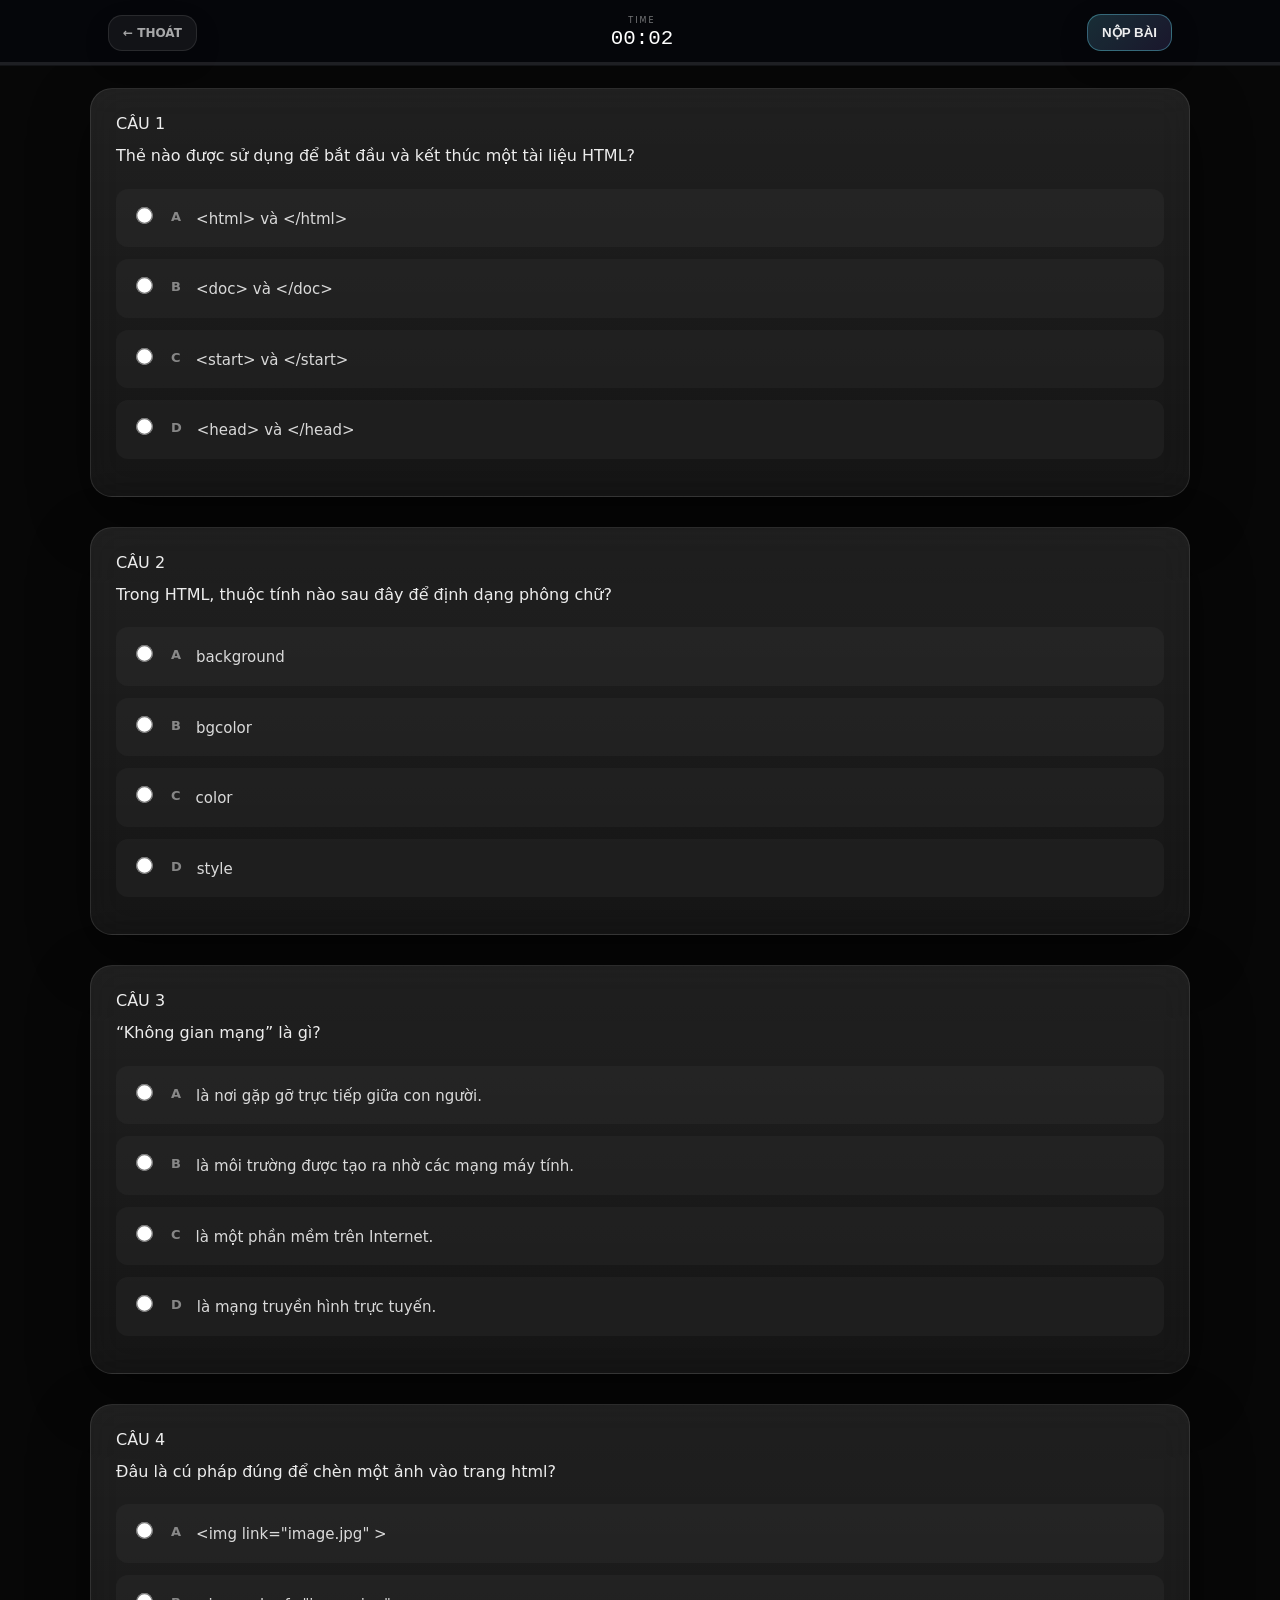
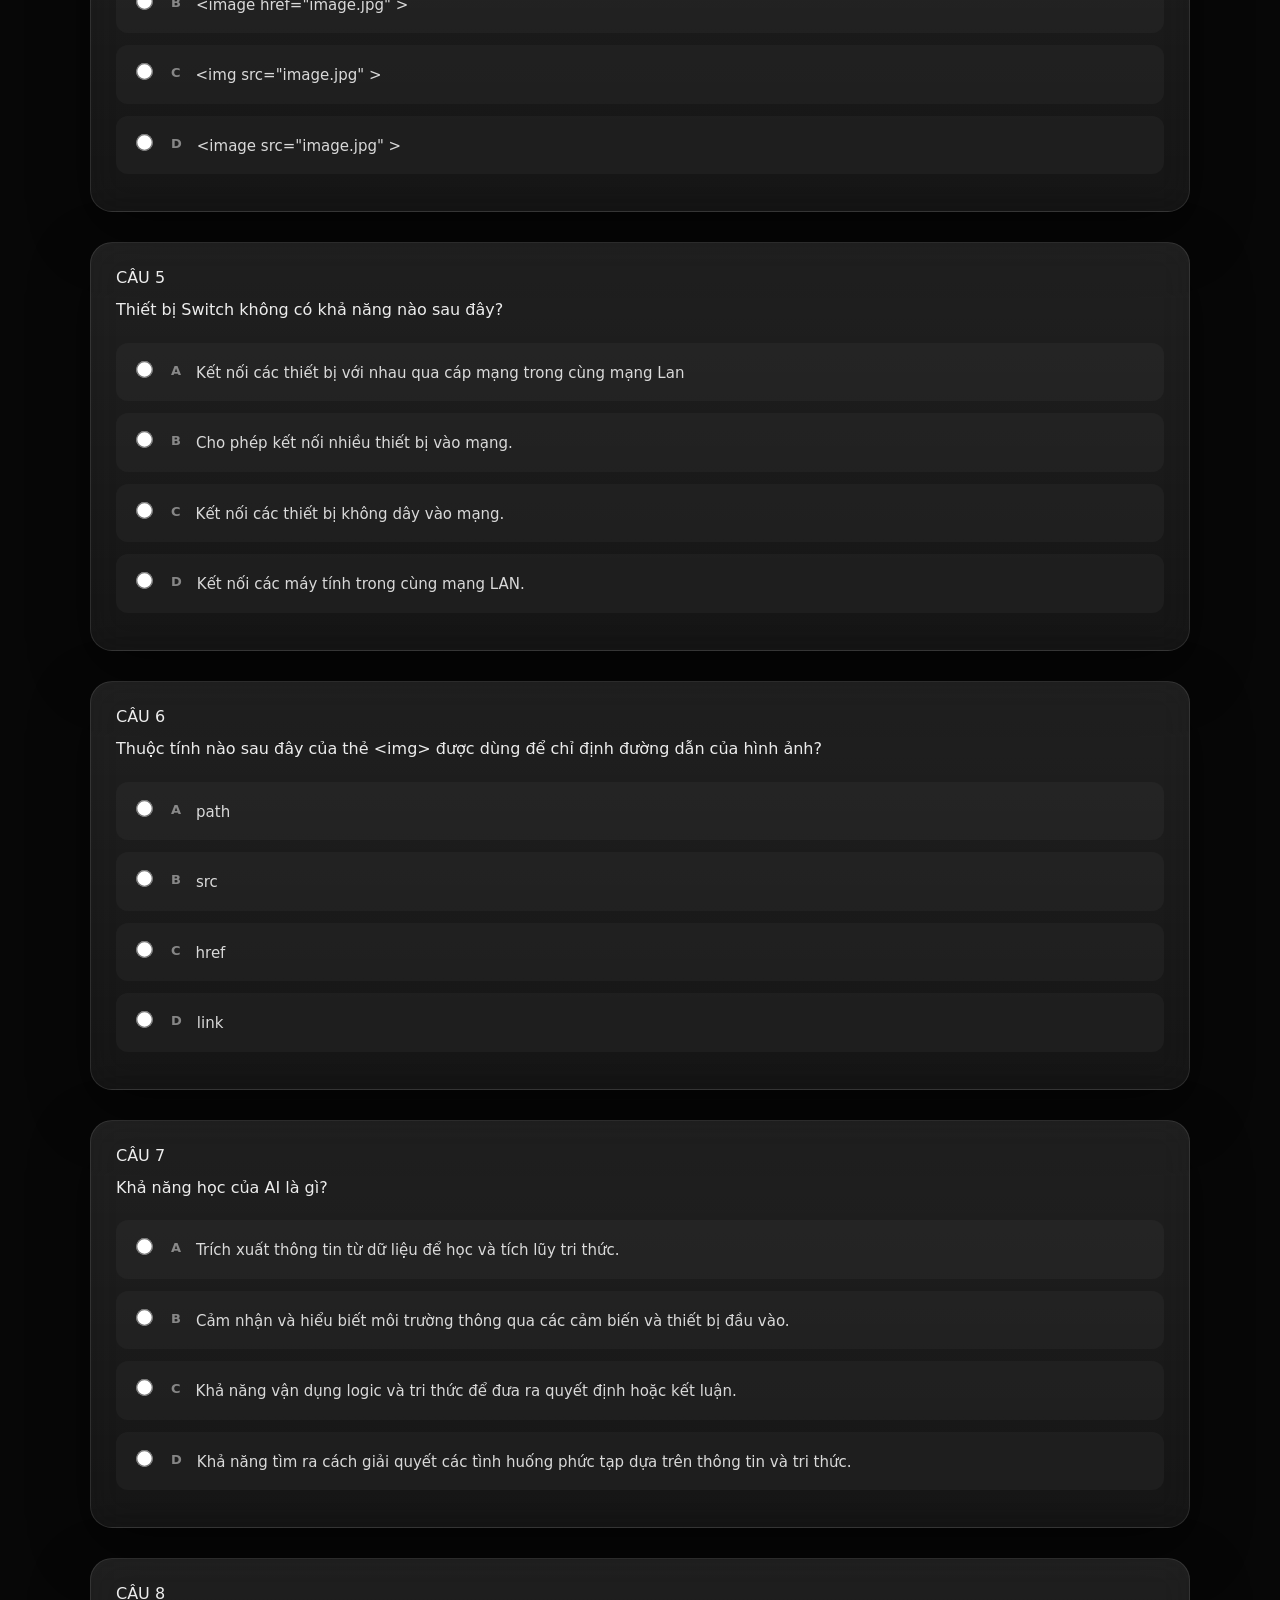
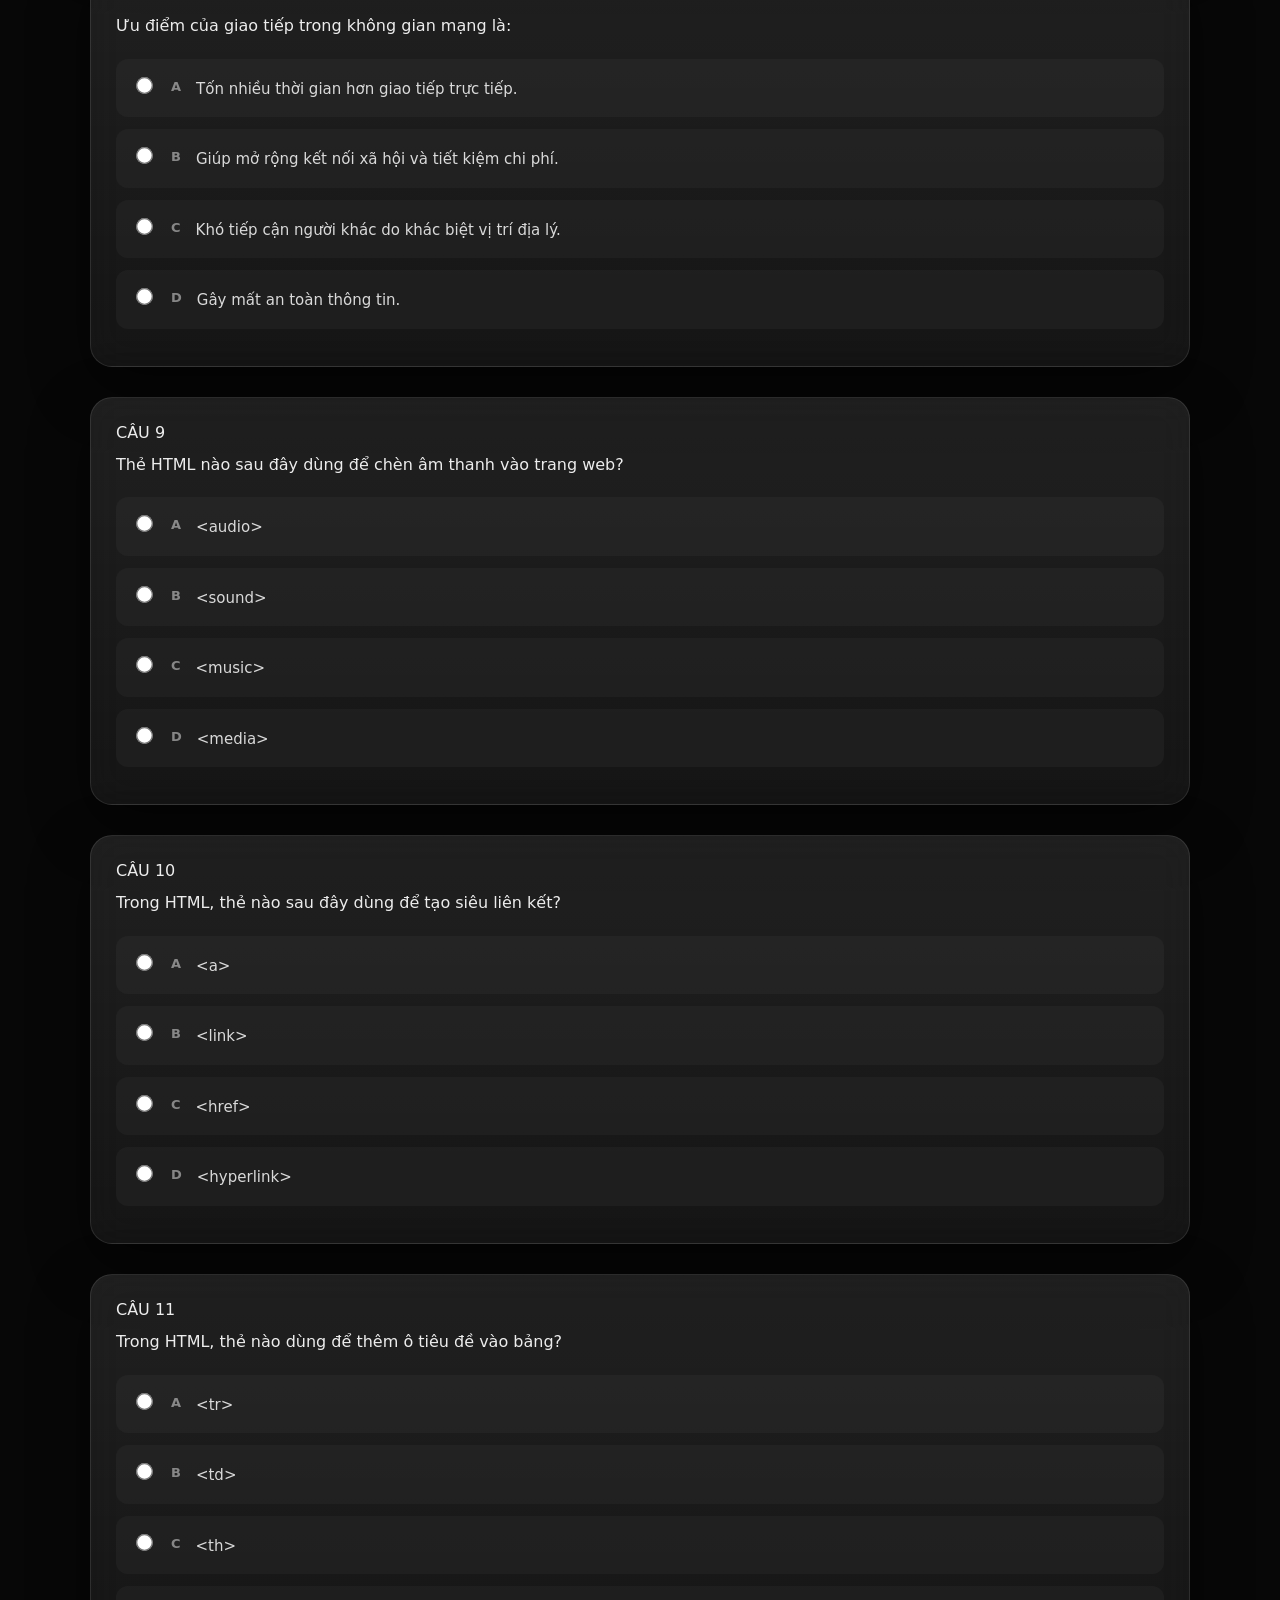
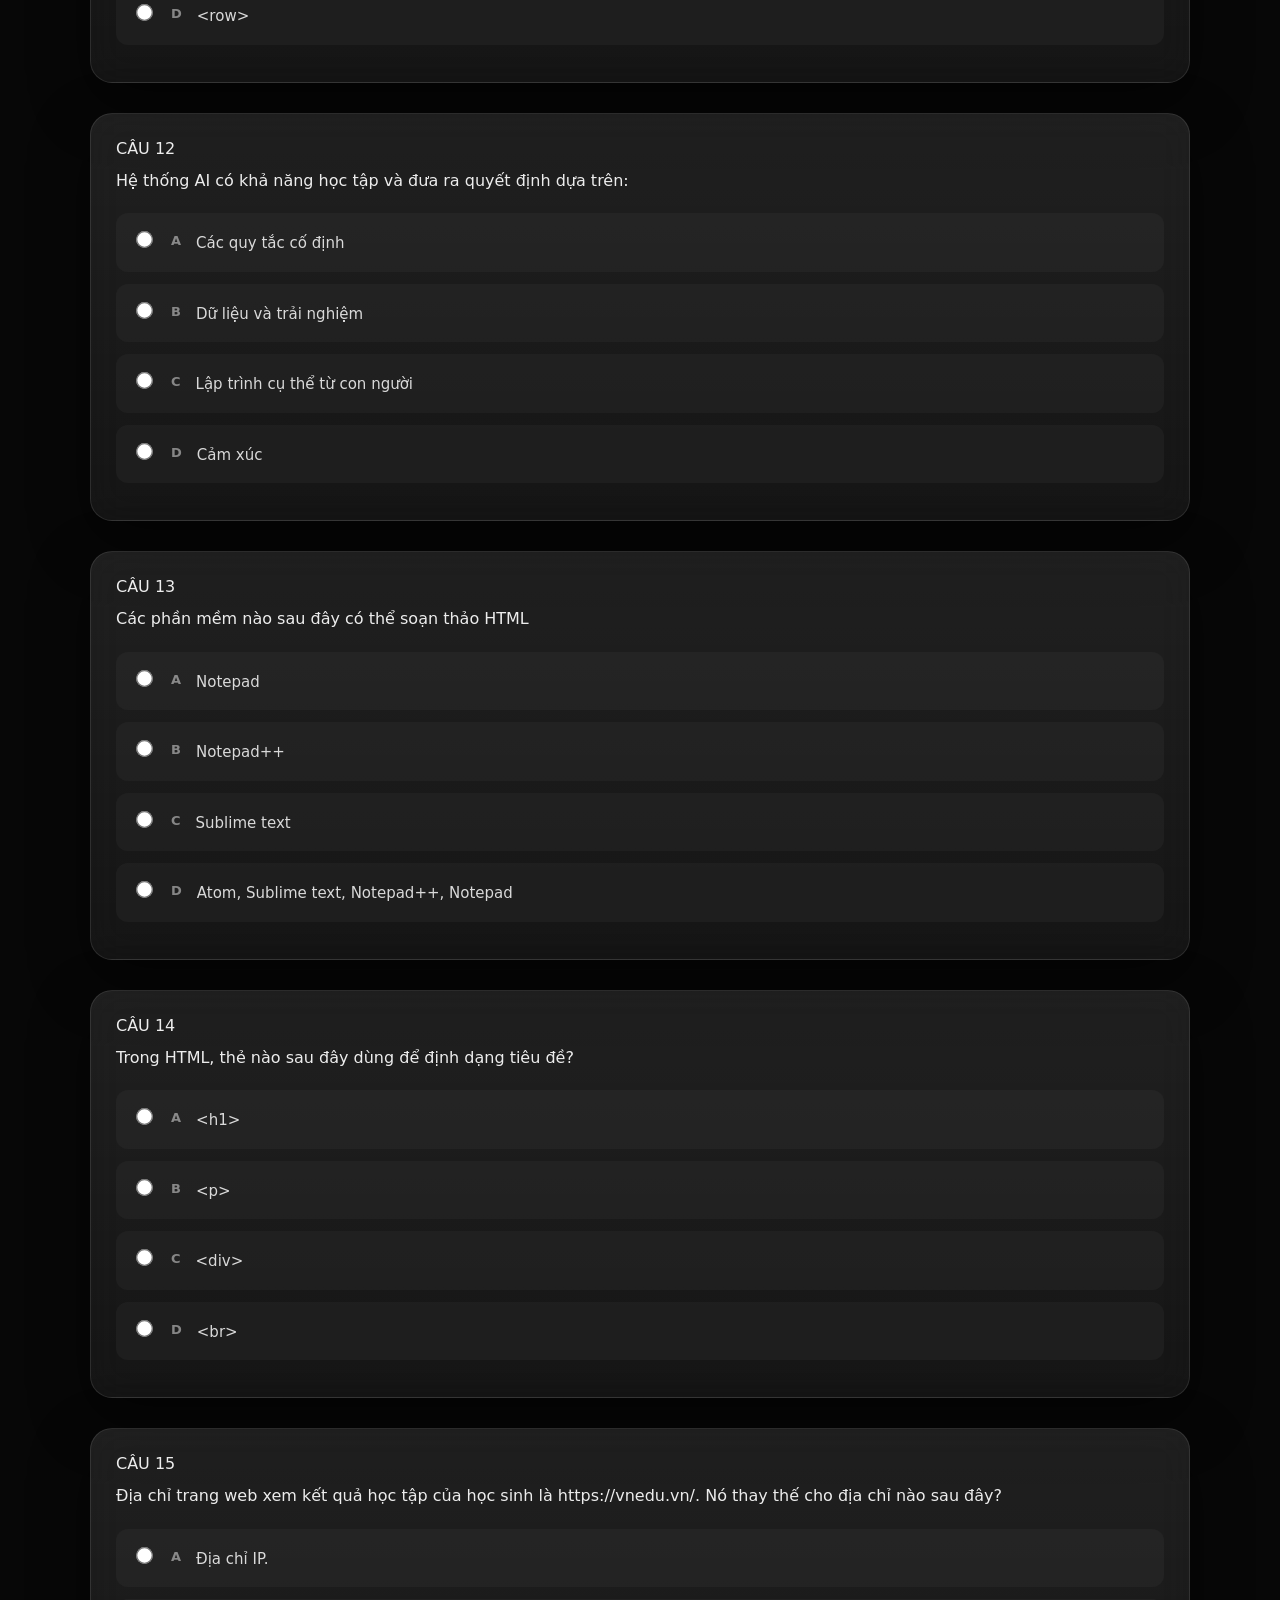
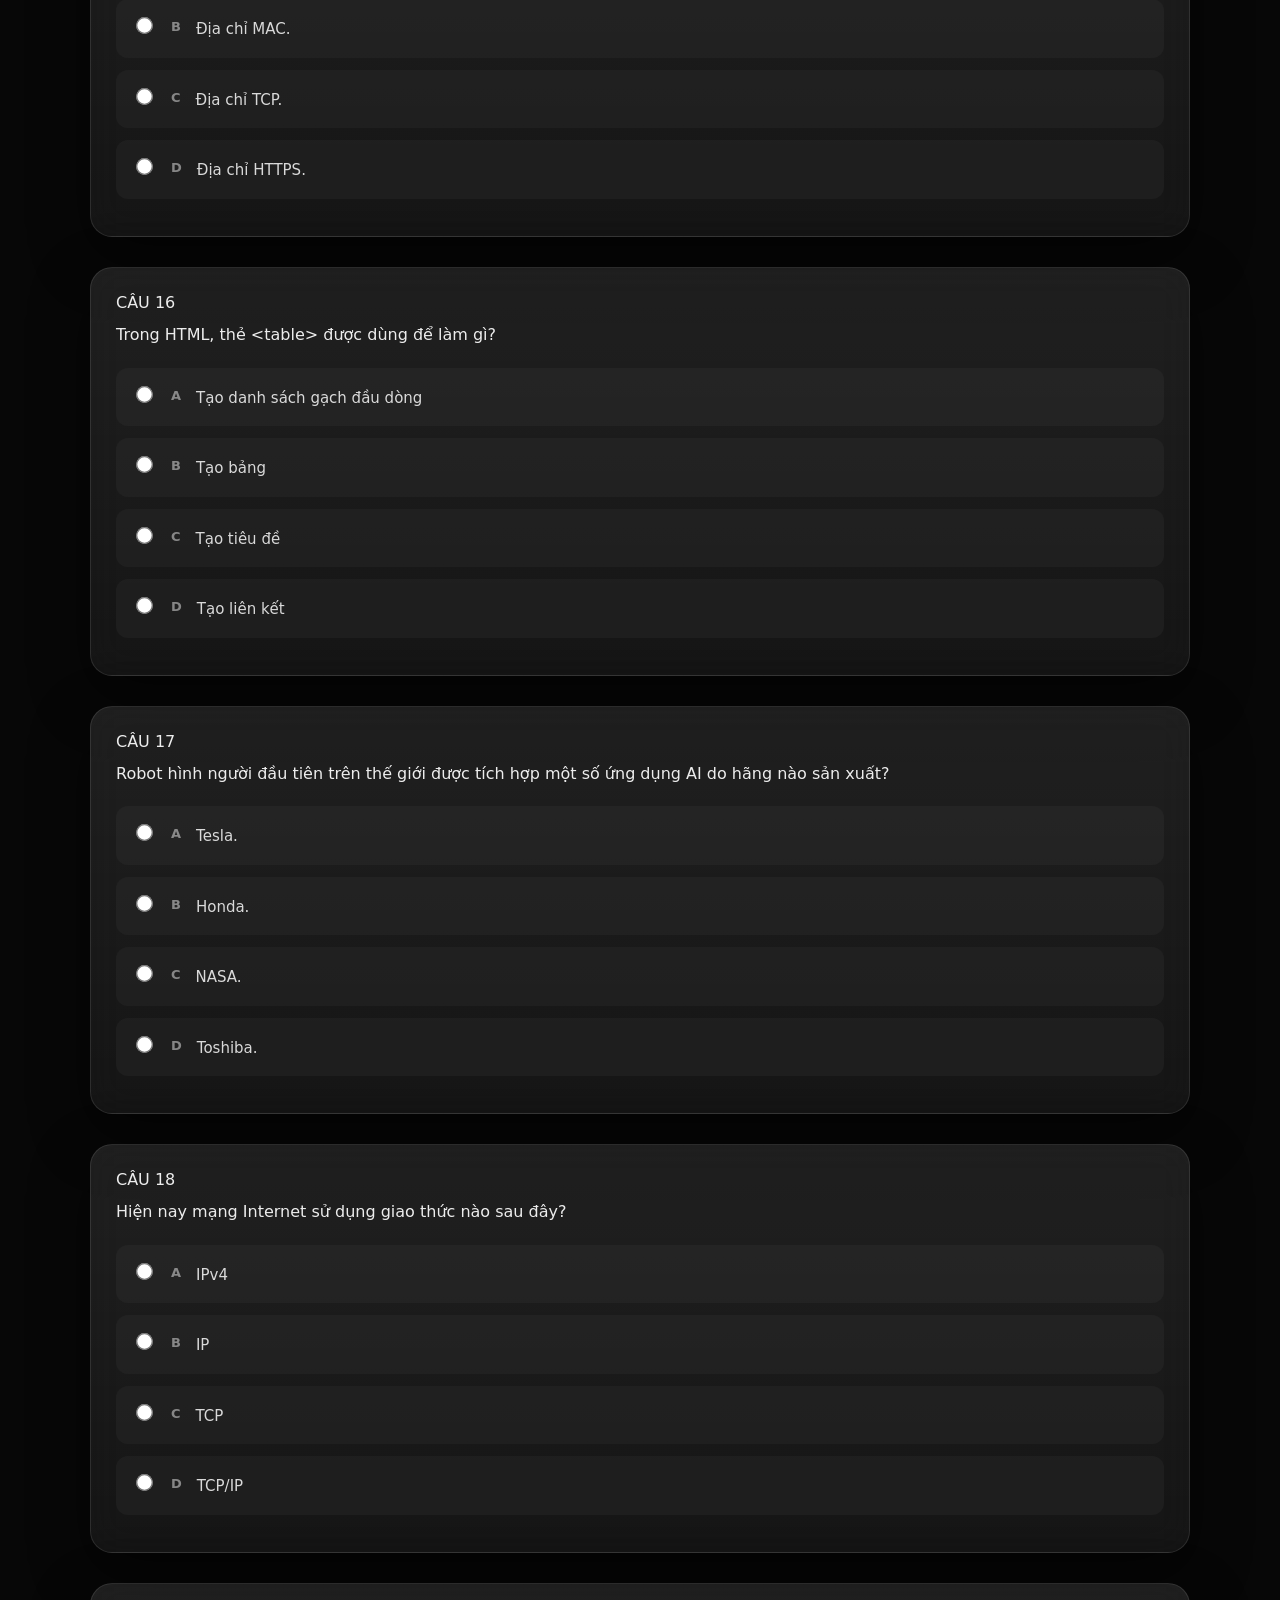
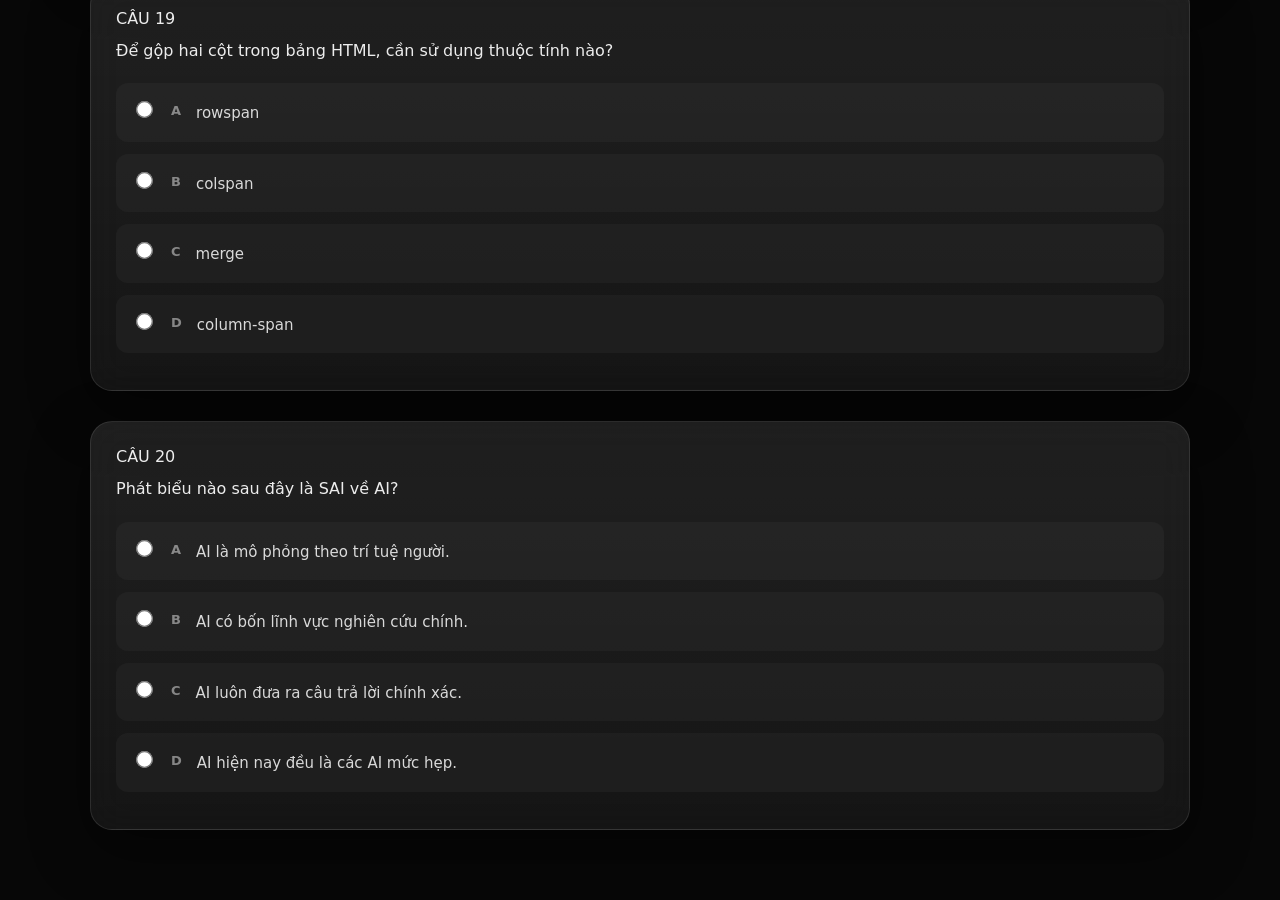
<file: quiz.html>
<!DOCTYPE html>
<html lang="vi">
<head>
  <meta charset="UTF-8" />
  <meta name="viewport" content="width=device-width, initial-scale=1.0" />
  <title>Làm bài - Duy Tien</title>
  <link rel="stylesheet" href="styles.css" />
  <link rel="stylesheet" href="https://cdnjs.cloudflare.com/ajax/libs/font-awesome/6.0.0/css/all.min.css">
</head>
<body class="quiz-only">
  <div class="page-shell">
    <nav class="navbar" style="background: rgba(6,7,11,0.95); backdrop-filter: blur(25px); border-bottom: 1px solid rgba(255,255,255,0.05); z-index: 100;">
      <div class="nav-inner">
        <a href="mode.html" class="btn btn-ghost" style="font-size:12px; opacity: 0.7;">← THOÁT</a>
        
        <div class="timer-wrapper">
            <span class="timer-label">TIME</span>
            <div id="quizTimer" class="timer-text">00:00</div>
        </div>

        <button class="btn btn-primary btn-submit-elegant" id="preSubmitBtn" onclick="showConfirmModal()">NỘP BÀI</button>
      </div>
      <div class="progress-container">
        <div class="progress-bar" id="progressBar"></div>
      </div>
    </nav>

    <section class="section">
      <div class="section-inner" id="quizContainer">
        </div>
      
      <div id="finalResult" class="glass-card result-card-final hidden">
        <div class="result-header">HOÀN THÀNH</div>
        <div class="result-grid">
            <div class="res-item">
                <span class="res-label">ĐIỂM SỐ</span>
                <span class="res-value" id="resScore">0.00</span>
            </div>
            <div class="res-divider"></div>
            <div class="res-item">
                <span class="res-label">THỜI GIAN</span>
                <span class="res-value" id="resTime">00:00</span>
            </div>
        </div>
        <div class="result-actions">
            <button class="btn btn-primary" onclick="location.reload()">LÀM LƯỢT MỚI</button>
            <button class="btn btn-ghost" id="filterWrongBtn" onclick="toggleWrongAnswers()" style="margin-top:10px; font-size:12px; border:1px solid rgba(255,255,255,0.2);">
                <i class="fas fa-filter"></i> CHỈ XEM CÂU SAI
            </button>
            <a href="mode.html" class="btn btn-ghost" style="margin-top:10px; display:block; font-size:12px;">QUAY VỀ CHẾ ĐỘ</a>
        </div>
      </div>
    </section>
  </div>

  <div id="confirmModal" class="modal-overlay hidden">
    <div class="modal-content glass-card">
      <h3>Nộp bài ngay?</h3>
      <p style="opacity: 0.7; font-size: 14px; margin: 10px 0 20px;">Bạn có chắc chắn muốn kết thúc bài thi và xem điểm số?</p>
      <div class="modal-actions">
        <button class="btn btn-ghost" onclick="closeConfirmModal()">Hủy</button>
        <button class="btn btn-primary" onclick="handleGrade()">Đồng ý</button>
      </div>
    </div>
  </div>

  <style>
    /* Custom CSS cho giao diện sang trọng */
    :root {
        --glass-border: rgba(255, 255, 255, 0.1);
        --glass-bg: rgba(255, 255, 255, 0.03);
        --primary-accent: #3ddc97; /* Màu xanh mint */
    }

    /* Progress Bar */
    .progress-container { width: 100%; height: 3px; background: rgba(255,255,255,0.1); position: absolute; bottom: 0; left: 0; }
    .progress-bar { height: 100%; background: var(--primary-accent); width: 0%; transition: width 0.3s ease; box-shadow: 0 0 10px var(--primary-accent); }

    /* Timer tinh tế */
    .timer-wrapper { text-align: center; }
    .timer-label { display: block; font-size: 8px; letter-spacing: 2px; opacity: 0.5; margin-bottom: 2px; }
    .timer-text { font-family: 'Courier New', monospace; font-size: 1.3rem; font-weight: 200; color: #fff; }

    /* Câu hỏi & Đáp án */
    .question-card { margin-bottom: 30px; border: 1px solid var(--glass-border); padding: 25px !important; transition: border 0.5s ease; position: relative; }
    .question-card.unanswered { border-color: rgba(255, 92, 122, 0.4) !important; background: rgba(255, 92, 122, 0.02); }
    /* Hiệu ứng ẩn câu đúng khi lọc */
    .question-card.hidden-by-filter { display: none; }
    
    .option-item { 
        display: flex; align-items: flex-start; gap: 15px; padding: 16px; 
        border-radius: 12px; background: var(--glass-bg); margin-top: 10px; 
        border: 1px solid transparent; cursor: pointer; transition: 0.3s;
    }
    .option-item:hover { background: rgba(255,255,255,0.08); border-color: rgba(255,255,255,0.1); }
    
    .option-text-content {
        font-size: 15px; opacity: 0.9; flex: 1; word-break: break-word; overflow-wrap: anywhere; line-height: 1.4; margin-top: 2px;
    }
    .option-label-char { opacity: 0.5; font-size: 13px; font-weight: bold; flex-shrink: 0; margin-top: 3px; }

    /* Feedback tinh tế */
    .correct-choice { border-color: rgba(61, 220, 151, 0.5) !important; box-shadow: 0 0 15px rgba(61, 220, 151, 0.1); }
    .wrong-choice { border-color: rgba(255, 92, 122, 0.4) !important; }

    /* Bảng kết quả Luxury */
    .result-card-final {
        margin: 40px auto; max-width: 480px; width: 100%;
        padding: 50px 30px !important; text-align: center;
        border-radius: 24px; border: 1px solid rgba(255,255,255,0.15) !important;
        background: linear-gradient(180deg, rgba(255,255,255,0.08) 0%, rgba(255,255,255,0.02) 100%) !important;
        box-shadow: 0 30px 60px rgba(0,0,0,0.5);
    }
    .result-header { font-size: 10px; letter-spacing: 5px; opacity: 0.6; margin-bottom: 30px; }
    .result-grid { display: flex; justify-content: center; align-items: center; gap: 40px; margin-bottom: 40px; }
    .res-item { display: flex; flex-direction: column; gap: 8px; }
    .res-label { font-size: 11px; opacity: 0.4; letter-spacing: 1px; }
    .res-value { font-size: 2.2rem; font-weight: 200; color: #fff; }
    .res-divider { width: 1px; height: 40px; background: rgba(255,255,255,0.1); }

    /* Bảng Đúng/Sai (TF) */
    .tf-table { width: 100%; border-collapse: collapse; margin-top: 20px; table-layout: fixed; }
    .tf-table td { padding: 18px 10px; border-bottom: 1px solid rgba(255,255,255,0.05); vertical-align: top; word-wrap: break-word;}
    .tag-feedback { font-size: 9px; padding: 2px 8px; border-radius: 4px; border: 1px solid; margin-left: 10px; opacity: 0.8; display: inline-block; margin-top: 5px; }
    .tag-correct { color: #3ddc97; border-color: rgba(61, 220, 151, 0.3); }
    .tag-wrong { color: #ff5c7a; border-color: rgba(255, 92, 122, 0.3); }

    .hidden { display: none; }
    input[type="radio"] { accent-color: var(--primary-accent); transform: scale(1.3); cursor: pointer; margin-right: 5px; flex-shrink: 0; margin-top: 3px; }

    /* Modal Styling */
    .modal-overlay {
      position: fixed; top: 0; left: 0; width: 100%; height: 100%;
      background: rgba(0,0,0,0.8); backdrop-filter: blur(5px);
      z-index: 999; display: flex; align-items: center; justify-content: center;
    }
    .modal-content {
      width: 90%; max-width: 320px; padding: 25px; text-align: center;
      background: #1a1a1a; border: 1px solid rgba(255,255,255,0.1);
      border-radius: 16px;
    }
    .modal-actions { display: flex; gap: 10px; justify-content: center; }
    .modal-actions button { min-width: 100px; }

  </style>

  <script src="app.js"></script>
  <script>
    let seconds = 0;
    let timer;
    let questions = [];
    let mode = App.loadState("mode") || { count: 20, point: 0.5 };
    let isReviewMode = false; // Biến trạng thái xe

    // ===================== Leaderboard Submit (D1) =====================
    const LB_KEYS = { uid: "lb_user_id", name: "lb_display_name" };
    let attemptSubmitted = false;

    function getModeKey() {
      // Stable key for all modes
      if (mode && mode.isCustom) {
        return `mix_${mode.mcqCount}_${mode.point}_${mode.tfCount}`;
      }
      const count = (mode && typeof mode.count === "number") ? mode.count : (mode?.mcqCount || 20);
      const point = (mode && typeof mode.point === "number") ? mode.point : 0.5;
      return `mcq_${count}_${point}`;
    }

    async function submitAttemptToLeaderboard(score10) {
      try {
        if (attemptSubmitted) return;
        attemptSubmitted = true;

        const userId = localStorage.getItem(LB_KEYS.uid);
        const displayName = (localStorage.getItem(LB_KEYS.name) || "").trim();

        // Name is required (anonymous disabled). If missing, skip silently.
        if (!userId || !displayName) return;

        const aboveAvg = (score10 >= 5.0) ? 1 : 0;

        const payload = {
          userId,
          displayName,
          modeKey: getModeKey(),
          score10: Number(score10),
          seconds: Number(seconds || 0),
          aboveAvg
        };

        const res = await fetch("/api/attempt", {
          method: "POST",
          headers: { "Content-Type": "application/json" },
          body: JSON.stringify(payload)
        });

        // If server returns canonical userId (dedup by name), store it
        if (res.ok) {
          try {
            const data = await res.json();
            if (data && data.ok && data.userId) {
              localStorage.setItem(LB_KEYS.uid, String(data.userId));
            }
            if (data && data.ok && data.displayName) {
              localStorage.setItem(LB_KEYS.name, String(data.displayName));
            }
          } catch (_) {}
        }
      } catch (e) {
        // Don't break quiz flow
      }
    }

    async function init() {
      const data = await App.loadQuestionBank();
      const mcqs = data.questions.filter(q => q.type !== 'tf');
      const tfs = data.questions.filter(q => q.type === 'tf');

      if (mode.isCustom) {
        questions = [...App.shuffle(mcqs).slice(0, mode.mcqCount), ...App.shuffle(tfs).slice(0, mode.tfCount)];
      } else {
        questions = App.shuffle(mcqs).slice(0, mode.count);
      }
      render();
      startTimer();
      updateProgress(); // Khởi tạo progress bar
    }

    function startTimer() {
      timer = setInterval(() => {
        seconds++;
        const m = Math.floor(seconds/60).toString().padStart(2,'0');
        const s = (seconds%60).toString().padStart(2,'0');
        document.getElementById('quizTimer').innerText = `${m}:${s}`;
      }, 1000);
    }

    function render() {
      const container = document.getElementById('quizContainer');
      container.innerHTML = questions.map((q, i) => {
        // Thêm sự kiện onclick để cập nhật progress bar ngay lập tức
        const commonRadioAttr = `onclick="updateProgress()"`;
        
        if (q.type === 'tf') {
          return `
            <div class="glass-card question-card" id="qc-${i}" data-index="${i}">
              <div class="question-header"><span class="question-number">CÂU ${i+1}</span></div>
              <div class="question-text" style="line-height:1.6; margin-top:10px; word-wrap: break-word;">${q.question}</div>
              <table class="tf-table">
                <tbody>
                  ${q.statements.map((s, si) => `
                    <tr id="tr-${i}-${si}">
                      <td style="opacity:0.8">${String.fromCharCode(97+si)}. ${s.text}</td>
                      <td width="40" align="center"><input type="radio" name="tf_${i}_${si}" value="true" ${commonRadioAttr}></td>
                      <td width="40" align="center"><input type="radio" name="tf_${i}_${si}" value="false" ${commonRadioAttr}></td>
                    </tr>
                  `).join('')}
                </tbody>
              </table>
            </div>`;
        } else {
          return `
            <div class="glass-card question-card" id="qc-${i}" data-index="${i}">
              <div class="question-header"><span class="question-number">CÂU ${i+1}</span></div>
              <div class="question-text" style="margin-top:10px; word-wrap: break-word;">${q.question}</div>
              <div class="options-grid" style="margin-top:20px;">
                ${q.choices.map((c, ci) => `
                  <label class="option-item" id="opt-${i}-${ci}">
                    <input type="radio" name="mcq_${i}" value="${ci}" ${commonRadioAttr}>
                    <span class="option-label-char">${String.fromCharCode(65+ci)}</span>
                    <span class="option-text-content">${c}</span>
                  </label>
                `).join('')}
              </div>
            </div>`;
        }
      }).join('');
    }

    // --- LOGIC MỚI: Cập nhật thanh tiến độ ---
    function updateProgress() {
      let answeredCount = 0;
      questions.forEach((q, i) => {
        const card = document.getElementById(`qc-${i}`);
        if (q.type === 'tf') {
           // Với TF, phải làm hết các ý con mới tính là đã làm
           if(q.statements.every((_, si) => card.querySelector(`input[name="tf_${i}_${si}"]:checked`))) {
             answeredCount++;
           }
        } else {
           if(card.querySelector(`input[name="mcq_${i}"]:checked`)) {
             answeredCount++;
           }
        }
      });
      const percent = (answeredCount / questions.length) * 100;
      document.getElementById('progressBar').style.width = `${percent}%`;
    }

    // --- LOGIC MỚI: Modal xác nhận ---
    function showConfirmModal() {
      document.getElementById('confirmModal').classList.remove('hidden');
    }
    function closeConfirmModal() {
      document.getElementById('confirmModal').classList.add('hidden');
    }

    // --- LOGIC MỚI: Lọc câu sai ---
    function toggleWrongAnswers() {
      const btn = document.getElementById('filterWrongBtn');
      const cards = document.querySelectorAll('.question-card');
      
      isReviewMode = !isReviewMode;
      
      if (isReviewMode) {
        btn.style.background = 'rgba(255, 92, 122, 0.2)'; // Highlight nút đỏ nhẹ
        btn.innerHTML = `<i class="fas fa-list"></i> HIỆN TẤT CẢ`;
        
        cards.forEach(card => {
            // Logic: Nếu card KHÔNG chứa class 'unanswered' (sai) hoặc không có feedback sai -> ẩn đi
            // Ở đây ta dựa vào việc handleGrade đã add class .correct-choice cho đáp án đúng
            // Cách đơn giản nhất: Kiểm tra xem user có làm sai không.
            // Trong handleGrade ta chưa gắn class "wrong" cho cả cái card, giờ ta check thủ công:
            
            // Check đơn giản: Nếu có thẻ .tag-wrong (TF) hoặc .wrong-choice (MCQ) thì là SAI -> Giữ lại
            const hasWrong = card.querySelector('.tag-wrong') || card.querySelector('.wrong-choice');
            const isUnanswered = card.classList.contains('unanswered'); // Trường hợp chưa làm (về lý thuyết đã chặn, nhưng cứ để)
            
            if (!hasWrong && !isUnanswered) {
                card.classList.add('hidden-by-filter');
            }
        });
      } else {
        btn.style.background = 'transparent';
        btn.innerHTML = `<i class="fas fa-filter"></i> CHỈ XEM CÂU SAI`;
        cards.forEach(card => card.classList.remove('hidden-by-filter'));
      }
    }

    function handleGrade() {
      closeConfirmModal(); // Đóng modal trước

      // 1. Validation
      let firstUnanswered = null;
      questions.forEach((q, i) => {
        const card = document.getElementById(`qc-${i}`);
        card.classList.remove('unanswered');
        let answered = false;
        if (q.type === 'tf') {
          answered = q.statements.every((_, si) => card.querySelector(`input[name="tf_${i}_${si}"]:checked`));
        } else {
          answered = !!card.querySelector(`input[name="mcq_${i}"]:checked`);
        }
        if (!answered) {
          card.classList.add('unanswered');
          if (!firstUnanswered) firstUnanswered = card;
        }
      });

      if (firstUnanswered) {
        firstUnanswered.scrollIntoView({ behavior: 'smooth', block: 'center' });
        // Rung nhẹ để báo hiệu (optional)
        return;
      }

      // 2. Chấm điểm
      clearInterval(timer);
      let userRawScore = 0;   
      let maxRawScore = 0;    
      const tfPointsMap = {0:0, 1:0.1, 2:0.25, 3:0.5, 4:1.0};

      questions.forEach((q, i) => {
        const card = document.getElementById(`qc-${i}`);
        if (q.type === 'tf') {
          maxRawScore += 1.0; 
          let corrects = 0;
          q.statements.forEach((s, si) => {
            const row = document.getElementById(`tr-${i}-${si}`);
            const userVal = card.querySelector(`input[name="tf_${i}_${si}"]:checked`).value === "true";
            const isRight = userVal === s.answer;
            if (isRight) corrects++;
            row.querySelector('td').innerHTML += isRight 
                ? `<span class="tag-feedback tag-correct">ĐÚNG</span>` 
                : `<span class="tag-feedback tag-wrong">SAI (ĐÁP ÁN: ${s.answer?'ĐÚNG':'SAI'})</span>`;
          });
          userRawScore += tfPointsMap[corrects];
        } else {
          const pointsPerMcq = mode.point || 0.5;
          maxRawScore += pointsPerMcq;

          const userIdx = parseInt(card.querySelector(`input[name="mcq_${i}"]:checked`).value);
          const isRight = userIdx === q.answer;
          if (isRight) {
            userRawScore += pointsPerMcq;
            document.getElementById(`opt-${i}-${userIdx}`).classList.add('correct-choice');
          } else {
            document.getElementById(`opt-${i}-${userIdx}`).classList.add('wrong-choice');
            document.getElementById(`opt-${i}-${q.answer}`).classList.add('correct-choice');
          }
        }
        card.querySelectorAll('input').forEach(inp => inp.disabled = true);
      });

      // 3. Quy đổi hệ 10
      let finalScore = (userRawScore / maxRawScore) * 10;
      
      document.getElementById('resScore').innerText = finalScore.toFixed(2);
      submitAttemptToLeaderboard(finalScore);
      document.getElementById('resTime').innerText = document.getElementById('quizTimer').innerText;
      document.getElementById('finalResult').classList.remove('hidden');
      document.getElementById('preSubmitBtn').style.display = 'none'; // Ẩn nút Nộp ở trên
      window.scrollTo({ top: document.body.scrollHeight, behavior: 'smooth' });
    }

    init();
  </script>
</body>
</html>
</file>
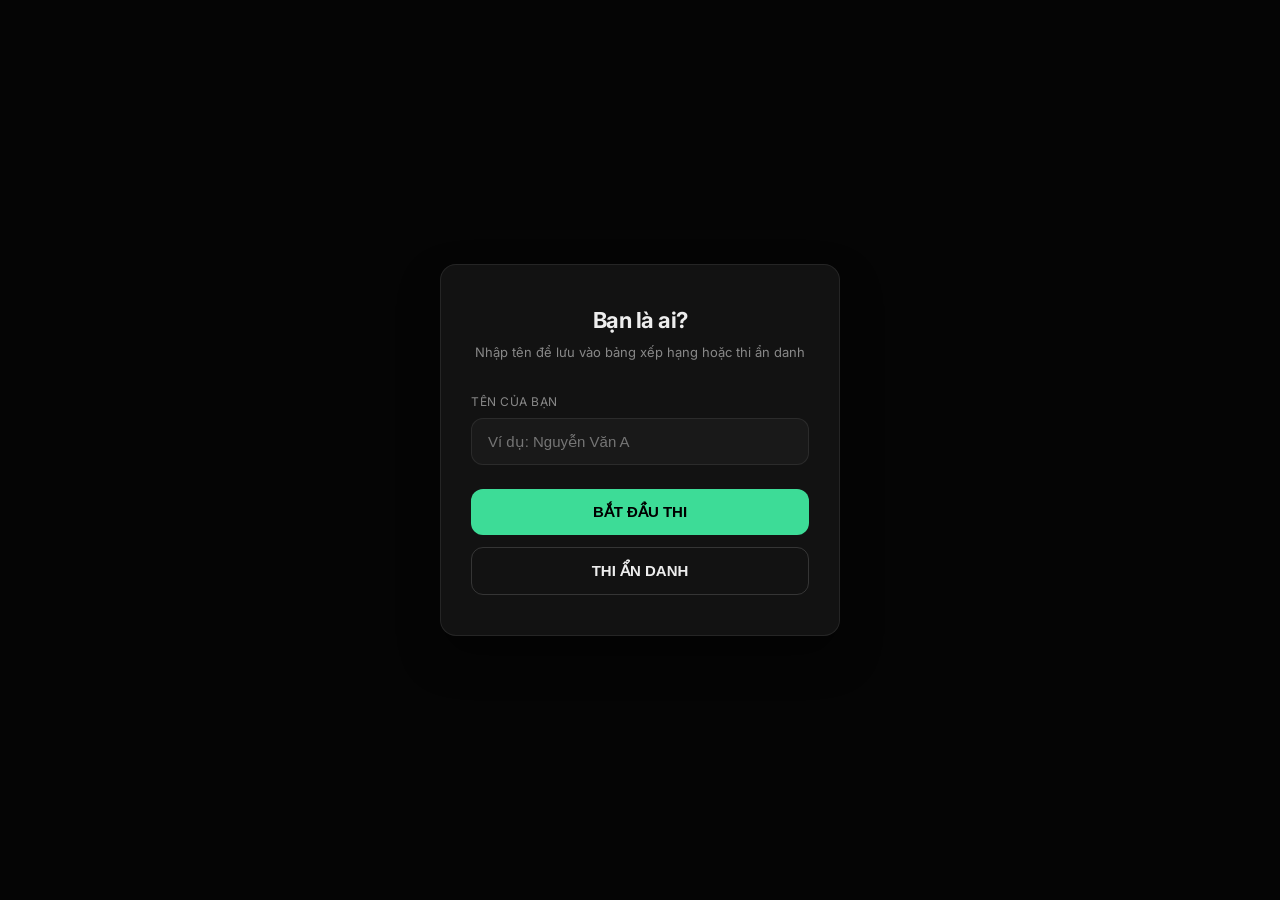
<file: username.html>
<!DOCTYPE html>
<html lang="vi">
<head>
  <meta charset="UTF-8" />
  <meta name="viewport" content="width=device-width, initial-scale=1.0, maximum-scale=1.0, user-scalable=no" />
  <title>Nhập tên - Duy Tien</title>
  <link rel="stylesheet" href="https://cdnjs.cloudflare.com/ajax/libs/font-awesome/6.0.0/css/all.min.css">
  <link href="https://fonts.googleapis.com/css2?family=Inter:wght@400;500;600;700&display=swap" rel="stylesheet">
  <style>
    :root {
        --bg: #050505;
        --surface: #121212;
        --surface-hover: #1E1E1E;
        --border: rgba(255,255,255,0.08);
        --text-primary: #EDEDED;
        --text-secondary: #888888;
        --accent: #3ddc97;
        --font-main: 'Inter', sans-serif;
        --radius: 16px;
    }

    * { box-sizing: border-box; margin: 0; padding: 0; -webkit-tap-highlight-color: transparent; }
    body {
        background-color: var(--bg);
        color: var(--text-primary);
        font-family: var(--font-main);
        font-size: 14px;
        line-height: 1.4;
        min-height: 100vh;
        display: flex; align-items: center; justify-content: center;
        padding: 20px;
    }

    .container {
        max-width: 400px;
        width: 100%;
        background: var(--surface);
        border: 1px solid var(--border);
        border-radius: var(--radius);
        padding: 40px 30px;
        text-align: center;
        box-shadow: 0 20px 40px rgba(0,0,0,0.4);
    }

    .title {
        font-size: 22px;
        font-weight: 700;
        margin-bottom: 8px;
        letter-spacing: -0.5px;
    }

    .subtitle {
        font-size: 13px;
        color: var(--text-secondary);
        margin-bottom: 32px;
    }

    .input-group {
        margin-bottom: 24px;
        text-align: left;
    }

    label {
        display: block;
        font-size: 12px;
        color: var(--text-secondary);
        margin-bottom: 8px;
        letter-spacing: 0.5px;
    }

    input[type="text"] {
        width: 100%;
        padding: 14px 16px;
        background: rgba(255,255,255,0.03);
        border: 1px solid var(--border);
        border-radius: 12px;
        color: var(--text-primary);
        font-size: 15px;
        outline: none;
        transition: border 0.3s;
    }

    input[type="text"]:focus {
        border-color: var(--accent);
    }

    .btn-group {
        display: flex;
        flex-direction: column;
        gap: 12px;
    }

    .btn {
        padding: 14px;
        border-radius: 12px;
        font-size: 15px;
        font-weight: 600;
        cursor: pointer;
        transition: all 0.2s;
        border: none;
    }

    .btn-primary {
        background: var(--accent);
        color: #000;
    }

    .btn-primary:active {
        transform: scale(0.98);
    }

    .btn-ghost {
        background: transparent;
        border: 1px solid rgba(255,255,255,0.15);
        color: var(--text-primary);
    }

    .btn-ghost:active {
        background: rgba(255,255,255,0.05);
    }
  </style>
</head>
<body>
  <div class="container">
    <h1 class="title">Bạn là ai?</h1>
    <p class="subtitle">Nhập tên để lưu vào bảng xếp hạng hoặc thi ẩn danh</p>

    <div class="input-group">
      <label for="username">TÊN CỦA BẠN</label>
      <input type="text" id="username" placeholder="Ví dụ: Nguyễn Văn A" maxlength="30" />
    </div>

    <div class="btn-group">
      <button class="btn btn-primary" id="startBtn">BẮT ĐẦU THI</button>
      <button class="btn btn-ghost" id="anonymousBtn">THI ẨN DANH</button>
    </div>
  </div>

  <script>
    const urlParams = new URLSearchParams(window.location.search);
    const modeParams = Object.fromEntries(urlParams.entries());

    document.getElementById('startBtn').onclick = function() {
      let name = document.getElementById('username').value.trim();
      if (name === '') name = 'Người chơi';
      localStorage.setItem('quizUsername', name);
      location.href = 'quiz.html?' + urlParams.toString();
    };

    document.getElementById('anonymousBtn').onclick = function() {
      localStorage.setItem('quizUsername', 'Ẩn danh');
      location.href = 'quiz.html?' + urlParams.toString();
    };

    // Cho phép Enter để bắt đầu
    document.getElementById('username').addEventListener('keypress', function(e) {
      if (e.key === 'Enter') {
        document.getElementById('startBtn').click();
      }
    });
  </script>
</body>
</html>
</file>
<file: styles.css>
:root{
  --bg:#06070b;
  --card:rgba(255,255,255,.08);
  --card2:rgba(255,255,255,.06);
  --stroke:rgba(255,255,255,.14);
  --text:rgba(255,255,255,.92);
  --muted:rgba(255,255,255,.68);
  --accent:#6ee7ff;
  --accent2:#9b7bff;
  --good:#3ddc97;
  --bad:#ff5c7a;
  --shadow: 0 20px 60px rgba(0,0,0,.45);
  --radius:16px;
  --radius2:22px;
  --max:1100px;
  --blur: 18px;
  --ease: cubic-bezier(.2,.8,.2,1);
}

*{box-sizing:border-box}
html,body{height:100%}
html{background:var(--bg)}
body{
  margin:0;
  font-family: ui-sans-serif, system-ui, -apple-system, Segoe UI, Roboto, Arial, "Apple Color Emoji","Segoe UI Emoji";
  /* unified background (same on every page) */
  background:
    radial-gradient(1200px 800px at 20% 10%, rgba(120,140,255,.10), transparent 45%),
    radial-gradient(1000px 700px at 80% 30%, rgba(80,200,180,.10), transparent 50%),
    radial-gradient(900px 600px at 50% 85%, rgba(155,123,255,.07), transparent 55%),
    linear-gradient(180deg, #0b0f14, #0b0f14);
  color:var(--text);
  overflow-x:hidden;
}

a{color:inherit; text-decoration:none}
.page-shell{min-height:100%; display:flex; flex-direction:column}

.navbar{
  position:sticky; top:0; z-index:50;
  backdrop-filter: blur(var(--blur));
  -webkit-backdrop-filter: blur(var(--blur));
  background: linear-gradient(to bottom, rgba(10,12,18,.75), rgba(10,12,18,.35));
  border-bottom:1px solid rgba(255,255,255,.08);
}
.nav-inner{
  max-width:var(--max);
  margin:0 auto;
  padding:14px 18px;
  display:flex;
  align-items:center;
  justify-content:space-between;
  gap:14px;
}
.logo{
  font-weight:800;
  letter-spacing:.6px;
  display:flex; align-items:center; gap:10px;
}
.logo-badge{
  width:34px; height:34px; border-radius:12px;
  background: linear-gradient(135deg, rgba(110,231,255,.22), rgba(155,123,255,.22));
  border:1px solid rgba(255,255,255,.14);
  box-shadow: 0 10px 30px rgba(0,0,0,.35);
  position:relative;
}
.logo-badge:after{
  content:"";
  position:absolute; inset:6px;
  border-radius:10px;
  background: linear-gradient(135deg, rgba(110,231,255,.55), rgba(155,123,255,.55));
  filter: blur(.2px);
  opacity:.9;
}
.nav-links{
  display:flex; align-items:center; gap:10px;
}
.nav-links a{
  padding:10px 12px;
  border-radius:12px;
  color:var(--muted);
  transition: all .25s var(--ease);
}
.nav-links a:hover{background:rgba(255,255,255,.06); color:var(--text); transform:translateY(-1px)}
.mobile-menu-btn{
  display:none;
  border:1px solid rgba(255,255,255,.14);
  background:rgba(255,255,255,.06);
  color:var(--text);
  border-radius:12px;
  padding:10px 12px;
}
.mobile-menu{
  display:none;
  padding:10px 18px 16px;
  border-top:1px solid rgba(255,255,255,.08);
}
.mobile-menu a, .mobile-menu button{
  display:block;
  width:100%;
  text-align:left;
  margin-top:10px;
}

.btn{
  border:1px solid rgba(255,255,255,.14);
  background:rgba(255,255,255,.08);
  color:var(--text);
  border-radius:14px;
  display:inline-flex;
  align-items:center;
  justify-content:center;
  gap:8px;
  padding:10px 14px;
  font-weight:700;
  cursor:pointer;
  transition: all .25s var(--ease);
  box-shadow: 0 10px 30px rgba(0,0,0,.20);
}
.btn:hover{transform: translateY(-1px); background:rgba(255,255,255,.11)}
.btn:active{transform: translateY(0px) scale(.99)}
.btn-primary{
  border-color: rgba(110,231,255,.35);
  background: linear-gradient(135deg, rgba(110,231,255,.18), rgba(155,123,255,.14));
}
.btn-primary:hover{
  background: linear-gradient(135deg, rgba(110,231,255,.26), rgba(155,123,255,.20));
}

.hero{
  position:relative;
  min-height: min(86vh, 720px);
  display:flex;
  align-items:center;
  justify-content:center;
  padding: 48px 18px 22px;
}
.hero-visual{
  position:absolute; inset:0;
  background:
    radial-gradient(900px 500px at 55% 35%, rgba(255,255,255,.07), transparent 60%),
    radial-gradient(700px 500px at 65% 55%, rgba(110,231,255,.07), transparent 60%),
    radial-gradient(900px 600px at 35% 55%, rgba(155,123,255,.06), transparent 60%);
  pointer-events:none;
}
.hero-video{
  position:absolute; inset:0;
  width:100%; height:100%;
  object-fit:cover;
  opacity:.22;
  filter: blur(.0px) saturate(1.2) contrast(1.05);
  transform: scale(1.04);
}
.hero:after{
  content:"";
  position:absolute; inset:0;
  background: linear-gradient(to bottom, rgba(6,7,11,.35), rgba(6,7,11,.92));
}
.hero-content{
  position:relative;
  max-width:var(--max);
  width:100%;
  z-index:2;
  display:flex;
  flex-direction:column;
  align-items:flex-start;
  gap:14px;
}
.hero-title{
  margin:0;
  font-size: clamp(28px, 4vw, 54px);
  line-height:1.03;
  letter-spacing:.5px;
}
.hero-subtitle{
  margin:0;
  color:var(--muted);
  max-width: 680px;
  font-size: clamp(14px, 2vw, 18px);
}
.hero-actions{display:flex; gap:10px; flex-wrap:wrap; align-items:center}
.pill{
  display:inline-flex; align-items:center; gap:10px;
  padding:10px 12px;
  border-radius:999px;
  border:1px solid rgba(255,255,255,.12);
  background: rgba(255,255,255,.06);
  color:var(--muted);
  font-weight:650;
}

.section{padding: 22px 18px calc(40px + env(safe-area-inset-bottom));}
.section-inner{max-width:var(--max); margin:0 auto;}

.glass-card{
  background: linear-gradient(180deg, rgba(255,255,255,.10), rgba(255,255,255,.06));
  border: 1px solid rgba(255,255,255,.12);
  border-radius: var(--radius2);
  box-shadow: var(--shadow);
  backdrop-filter: blur(var(--blur));
  -webkit-backdrop-filter: blur(var(--blur));
  padding: 18px;
}

.grid{
  display:grid;
  grid-template-columns: 1fr;
  gap:14px;
}
@media (min-width: 860px){
  .grid{grid-template-columns: 1.15fr .85fr}
}

.kv{
  display:flex; gap:10px; flex-wrap:wrap;
}
.kv .tag{
  padding:8px 10px; border-radius:999px;
  border:1px solid rgba(255,255,255,.12);
  background: rgba(255,255,255,.05);
  color: var(--muted);
  font-weight:650;
  font-size:13px;
}

.mode-cards{
  display:grid;
  grid-template-columns: 1fr;
  gap:12px;
  margin-top:12px;
}
@media(min-width:680px){
  .mode-cards{grid-template-columns: 1fr 1fr}
}
.mode-card{
  padding:16px;
  border-radius: var(--radius2);
  border:1px solid rgba(255,255,255,.12);
  background: rgba(255,255,255,.06);
  transition: all .25s var(--ease);
  cursor:pointer;
}
.mode-card:hover{transform:translateY(-2px); background:rgba(255,255,255,.09)}
.mode-title{margin:0 0 6px; font-size:18px}
.mode-desc{margin:0; color:var(--muted); font-size:14px}

.quiz-top{
  display:flex; align-items:center; justify-content:space-between;
  gap:12px; flex-wrap:wrap;
}
.progress{
  display:flex; align-items:center; gap:10px; flex-wrap:wrap;
  color:var(--muted);
  font-weight:650;
}
.bar{
  width:220px; max-width:60vw;
  height:10px;
  border-radius:999px;
  border:1px solid rgba(255,255,255,.12);
  background: rgba(255,255,255,.05);
  overflow:hidden;
}
.bar > i{
  display:block; height:100%;
  width:0%;
  background: linear-gradient(90deg, rgba(110,231,255,.75), rgba(155,123,255,.75));
  border-radius:999px;
  transition: width .25s var(--ease);
}

.qcard{
  padding:16px;
  border-radius: var(--radius2);
  border:1px solid rgba(255,255,255,.12);
  background: rgba(255,255,255,.06);
}
.qhead{display:flex; gap:10px; align-items:flex-start; justify-content:space-between; flex-wrap:wrap}
.qnum{
  font-weight:900;
  letter-spacing:.5px;
  color: rgba(255,255,255,.86);
}
.qtext{margin:8px 0 0; color: rgba(255,255,255,.92); line-height:1.35}

.answers{display:grid; grid-template-columns:1fr; gap:10px; margin-top:12px}
@media(min-width:720px){ .answers{grid-template-columns:1fr 1fr} }

.choice{
  display:flex;
  gap:10px;
  align-items:flex-start;
  padding:12px 12px;
  border-radius:16px;
  border:1px solid rgba(255,255,255,.12);
  background: rgba(255,255,255,.05);
  transition: all .2s var(--ease);
  cursor:pointer;
}
.choice:hover{transform:translateY(-1px); background:rgba(255,255,255,.08)}
.choice input{margin-top:3px; accent-color: #8ae9ff;}
.choice .letter{
  width:30px; height:30px; border-radius:12px;
  display:grid; place-items:center;
  font-weight:900;
  border:1px solid rgba(255,255,255,.14);
  background: rgba(255,255,255,.06);
}
.choice .ctext{color: rgba(255,255,255,.90); line-height:1.35}

.sticky-actions{
  position:sticky;
  bottom: calc(12px + env(safe-area-inset-bottom));
  margin-top:14px;
  z-index:20;
}
.actions-row{
  display:flex; gap:10px; flex-wrap:wrap; align-items:center; justify-content:space-between;
}
.actions-row .left, .actions-row .right{display:flex; gap:10px; flex-wrap:wrap}

/* Mobile: avoid squished buttons and keep a clean, consistent layout */
@media (max-width: 520px){
  .actions-row{
    flex-direction:column;
    align-items:stretch;
    justify-content:flex-start;
    gap:12px;
  }
  .actions-row .left,
  .actions-row .right{
    width:100%;
  }
  .actions-row .left{
    display:grid;
    grid-template-columns: 1fr 1fr;
    gap:10px;
  }
  .actions-row .right .btn,
  .actions-row .left .btn{
    width:100%;
  }
  .sticky-actions{
    bottom: calc(10px + env(safe-area-inset-bottom));
  }
}

.result{
  margin-top:12px;
  padding:14px;
  border-radius: var(--radius2);
  border:1px solid rgba(255,255,255,.12);
  background: rgba(255,255,255,.05);
}
.score{
  font-size:22px;
  font-weight:950;
  margin:0 0 8px;
  letter-spacing:.2px;
}
.muted{color:var(--muted)}
.badge{
  display:inline-flex; align-items:center; gap:8px;
  padding:8px 10px;
  border-radius:999px;
  border:1px solid rgba(255,255,255,.12);
  background: rgba(255,255,255,.05);
  font-weight:800;
}
.badge.good{border-color: rgba(61,220,151,.35); background: rgba(61,220,151,.12)}
.badge.bad{border-color: rgba(255,92,122,.35); background: rgba(255,92,122,.12)}

.hidden{display:none !important}

.footer{
  margin-top:auto;
  padding: 18px;
  color: rgba(255,255,255,.55);
  font-size:13px;
}
.footer .section-inner{display:flex; align-items:center; justify-content:space-between; gap:10px; flex-wrap:wrap}

.fade-in{
  animation: fadeIn .55s var(--ease) both;
}
@keyframes fadeIn{
  from{opacity:0; transform: translateY(10px)}
  to{opacity:1; transform: translateY(0)}
}

@media(max-width: 860px){
  .nav-links{display:none}
  .mobile-menu-btn{display:inline-flex}
  .mobile-menu{display:block}
}
/* Mobile: make action buttons fit nicely on ALL phones */
@media (max-width: 520px){
  .actions-row{
    flex-direction:column;
    align-items:stretch;
    justify-content:flex-start;
  }
  .actions-row .left,
  .actions-row .right{
    width:100%;
  }
  .actions-row .left{
    display:grid;
    grid-template-columns: 1fr 1fr;
  }
  .actions-row .right{
    display:block;
  }
  .actions-row .btn{
    width:100%;
    justify-content:center;
  }
}

.reorder-line{
  margin-bottom:12px;
  line-height:1.6;
}
/* =========================
   QUIZ PAGE ONLY – FIX BACKGROUND
   ========================= */

body.quiz-only {
  background: #070707 !important;
}

body.quiz-only .page-shell {
  background: #070707;
  min-height: 100vh;
}

/* tắt hoàn toàn nền màu của section */
body.quiz-only .section {
  background: transparent;
}
.qtext {
  white-space: pre-line;
}
/* ===== FIX CONTACT SECTION BACKGROUND ===== */
#contact {
  position: relative;
  background:
    linear-gradient(
      180deg,
      rgba(6,7,11,0.92) 0%,
      rgba(10,14,20,0.88) 50%,
      rgba(6,7,11,0.92) 100%
    );
}

/* làm mềm mép trên & dưới */
#contact::before,
#contact::after {
  content: "";
  position: absolute;
  left: 0; right: 0;
  height: 80px;
  pointer-events: none;
}

#contact::before {
  top: -80px;
  background: linear-gradient(
    to bottom,
    rgba(6,7,11,0),
    rgba(6,7,11,0.92)
  );
}

#contact::after {
  bottom: -80px;
  background: linear-gradient(
    to top,
    rgba(6,7,11,0),
    rgba(6,7,11,0.92)
  );
}
/* =========================
   RESPONSIVE TUNING – ALL PHONES
   (Fix hero height + spacing so Contact looks balanced)
   ========================= */

/* 1) Hero: tránh quá cao trên máy thấp chiều cao (vd S8+) */
@media (max-height: 760px) {
  .hero{
    min-height: min(76vh, 620px);
    padding: 38px 18px 14px;
  }
}

/* 2) Hero: tối ưu cho điện thoại nhỏ (giảm khoảng trống + đỡ "lụp chụp") */
@media (max-width: 520px) {
  .hero{
    min-height: min(78vh, 660px);
    padding: 38px 16px 12px;
  }

  .hero-content{
    gap: 12px;
  }

  .hero-actions{
    gap: 10px;
  }
}

/* 3) Section spacing: để Contact không bị đẩy "tụt đáy" và nhìn cân hơn */
@media (max-width: 520px) {
  .section{
    padding: 16px 16px calc(24px + env(safe-area-inset-bottom));
  }
}

/* 4) Contact: nền chuyển mượt, không bị “mảng” lạ giữa các dòng máy */
#contact{
  position: relative;
  background: linear-gradient(
    180deg,
    rgba(6,7,11,0.92) 0%,
    rgba(10,14,20,0.88) 50%,
    rgba(6,7,11,0.92) 100%
  );
}

/* 5) Contact card: full-width đẹp trên phone, nhưng vẫn giới hạn hợp lý trên desktop */
#contact .section-inner{
  display: flex;
  justify-content: center;
}

#contact .glass-card{
  width: 100%;
  max-width: 720px;   /* desktop vẫn đẹp, mobile full */
}

/* 6) Footer: tránh cảm giác “một cục” và bớt chiếm chỗ trên máy nhỏ */
@media (max-width: 520px) {
  .footer{
    padding: 14px 16px;
  }
}
/* --- styles.css --- */

/* 1. Nới rộng padding cho Glass Card để đỡ bí bách */
.glass-card, .qcard {
  padding: 24px; /* Tăng từ 16px/18px lên 24px */
}
/* Trên mobile thì giảm một chút nhưng vẫn thoáng hơn cũ */
@media (max-width: 480px) {
  .glass-card, .qcard {
    padding: 20px;
  }
}

/* 2. Làm thoáng bảng Đúng/Sai (TF Table) */
.tf-table {
  margin-top: 20px; /* Cách xa câu hỏi hơn chút */
}
.tf-table th {
  padding-bottom: 16px; /* Khoảng cách tiêu đề bảng */
}
.tf-table td {
  padding: 18px 10px; /* Tăng padding trên dưới cho mỗi dòng (quan trọng!) */
  vertical-align: middle; /* Căn giữa theo chiều dọc */
}
/* Nới rộng khoảng cách giữa text và nút radio trên mobile */
.tf-table tr td:first-child {
    padding-right: 16px; 
    line-height: 1.5;
}

/* 3. Làm thoáng các lựa chọn MCQ */
.choice, .option-item {
  padding: 16px; /* Tăng padding cho nút chọn */
  gap: 16px;     /* Tăng khoảng cách giữa chữ cái (A,B,C) và nội dung */
  margin-bottom: 12px; /* Tăng khoảng cách giữa các đáp án */
}
.choice .ctext, .option-item span:last-child {
    line-height: 1.5; /* Giãn dòng văn bản đáp án cho dễ đọc */
}
/* --- styles.css --- */

/* Style mới cho bảng kết quả cuối cùng - Tinh tế hơn */
.result-card-final {
  text-align: center;
  margin-top: 30px;
  padding: 40px 24px; /* Padding thật lớn tạo cảm giác "grand" */
  
  /* Thay viền xanh bằng viền trắng mờ siêu mỏng */
  border: 1px solid rgba(255, 255, 255, 0.15) !important; 
  
  /* Nền sáng hơn một chút xíu so với các card khác để nổi bật nhẹ nhàng */
  background: linear-gradient(180deg, rgba(255,255,255,.12), rgba(255,255,255,.07));
  
  /* Hiệu ứng phát sáng nhẹ màu trắng thay vì màu xanh */
  box-shadow: 0 20px 50px -10px rgba(255, 255, 255, 0.1);
}

/* Tiêu đề "Hoàn thành" màu trắng thay vì xanh */
.result-card-final h3 {
  margin: 0 0 15px 0;
  font-size: 1.8rem;
  color: white !important; /* Màu trắng sang trọng */
  letter-spacing: 0.5px;
}

/* Dòng điểm số */
.result-card-final p#resultText {
    font-size: 1.3rem;
    color: var(--muted); /* Màu chữ hơi xám để dịu mắt */
    margin-bottom: 25px;
}

/* Nút "Làm lượt mới" trong bảng kết quả */
.result-card-final .btn {
    padding: 12px 30px;
    font-size: 1rem;
    /* Nếu muốn nút nổi bật hơn thì dùng btn-primary, không thì giữ nguyên */
}
.question, .question-text, div[role="question"] {
    white-space: pre-line !important;
    line-height: 1.6;
}
</file>
